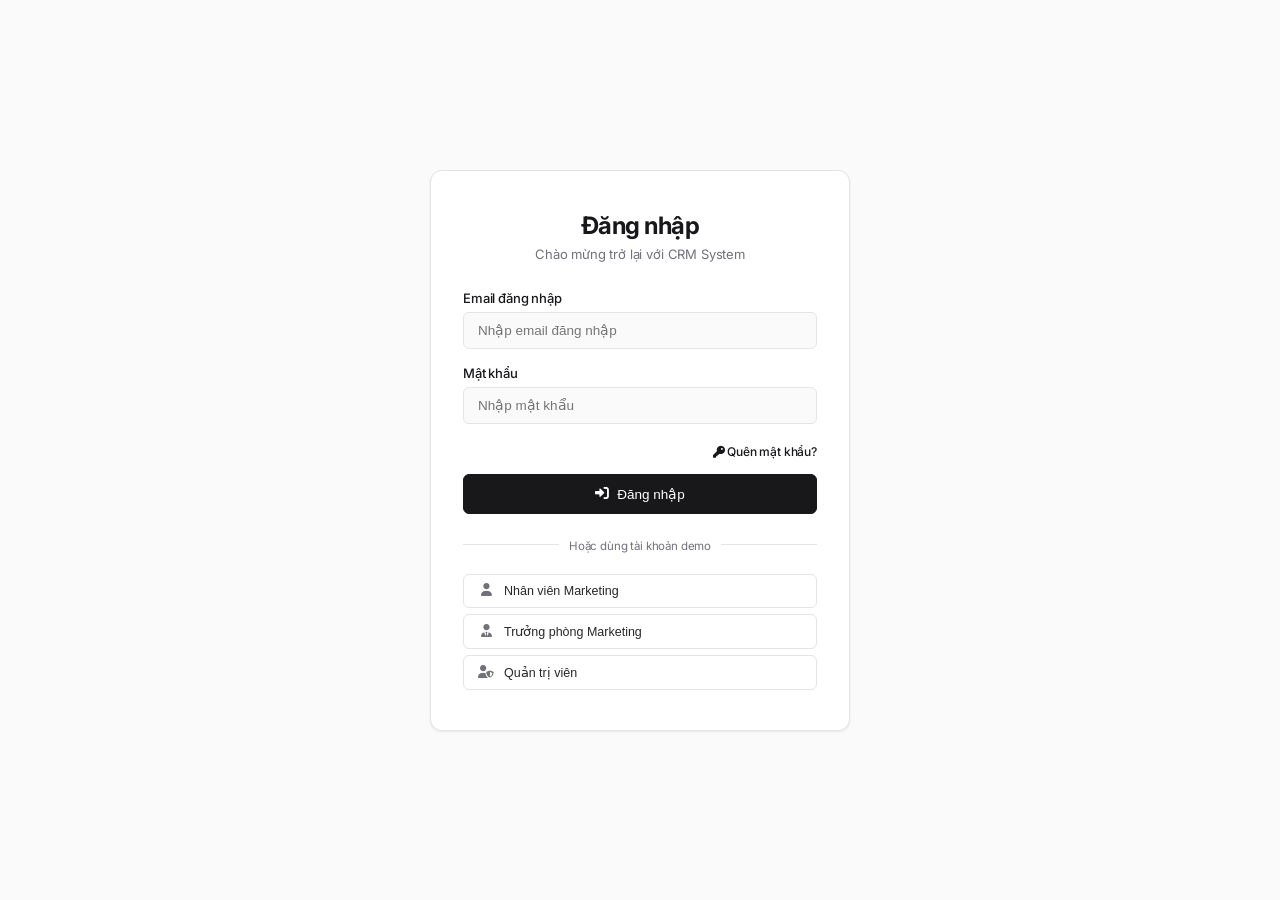
<file: FE/index.html>
<!DOCTYPE html>
<html lang="vi">
<head>
    <meta charset="UTF-8">
    <meta name="viewport" content="width=device-width, initial-scale=1.0">
    <title>Nhóm 8 CRM</title>
</head>
<body>
    <script>
        window.location.href = 'html/login.html';
    </script>
</body>
</html>
</file>
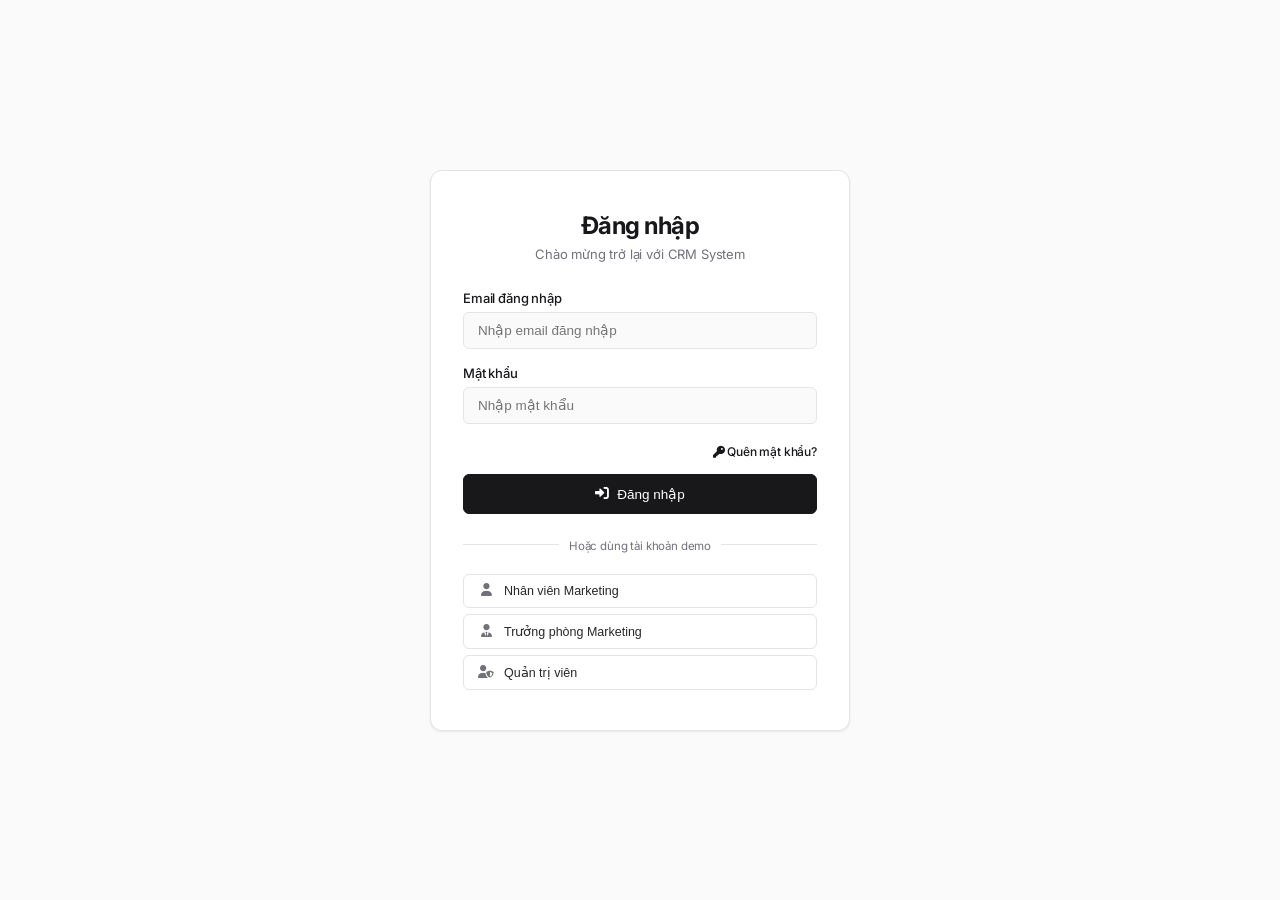
<file: FE/html/dashboard.html>
<!DOCTYPE html>
<html lang="vi">
<head>
    <meta charset="UTF-8">
    <meta name="viewport" content="width=device-width, initial-scale=1.0">
    <title>Dashboard - Nhóm 8 CRM</title>
    <link href="https://cdnjs.cloudflare.com/ajax/libs/font-awesome/6.0.0/css/all.min.css" rel="stylesheet">
    <link rel="stylesheet" href="../css/styles.css">
    <link rel="stylesheet" href="../css/dashboard.css">
    <link rel="stylesheet" href="../css/modals.css">
</head>
<body>
    <!-- ===== SIDEBAR ===== -->
    <div class="sidebar">
        <div class="sidebar-header">
            <i class="fas fa-chart-network"></i> NHÓM 8 DAPM
        </div>
        <ul class="sidebar-menu">
            <li class="active" data-page="dashboard"><i class="fas fa-home"></i> Tổng quan</li>

            <div class="sidebar-divider"></div>

            <li data-page="customers"><i class="fas fa-users"></i> Khách hàng</li>
            <li data-page="campaigns"><i class="fas fa-bullhorn"></i> Chiến dịch</li>
            <li data-page="campaign-expenses"><i class="fas fa-money-bill-wave"></i> Chi phí chiến dịch</li>
            <li data-page="revenue-sync"><i class="fas fa-file-contract"></i> Hợp đồng & Giao dịch</li>

            <div class="sidebar-divider"></div>

            <li data-page="send-message"><i class="fas fa-envelope"></i> Thông điệp</li>
            <li data-page="smart-reminders"><i class="fas fa-bell"></i> Nhắc nhở</li>
            <li data-page="automation"><i class="fas fa-robot"></i> Tự động hóa</li>
            <li data-page="trial-management"><i class="fas fa-hourglass-start"></i> Dùng thử</li>

            <div class="sidebar-divider"></div>

            <li data-page="merge-duplicates"><i class="fas fa-code-branch"></i> Gộp dữ liệu</li>
            <li data-page="api-sync"><i class="fas fa-sync-alt"></i> Đồng bộ API</li>
            <li data-page="financial-sync"><i class="fas fa-dollar-sign"></i> Tích hợp tài chính</li>
            <li data-page="advanced"><i class="fas fa-star"></i> Nâng cao</li>

            <div class="sidebar-divider"></div>

            <li data-page="manage-employees"><i class="fas fa-user-tie"></i> Nhân viên</li>
            <li data-page="reports"><i class="fas fa-chart-pie"></i> Báo cáo & Thống kê</li>
            <li data-page="user-management"><i class="fas fa-users-cog"></i> Người dùng</li>
            <li data-page="trash"><i class="fas fa-trash"></i> Thùng rác</li>

            <div class="sidebar-divider"></div>

            <li data-page="settings"><i class="fas fa-cog"></i> Cài đặt</li>
            <li data-page="profile"><i class="fas fa-user"></i> Hồ sơ cá nhân</li>
        </ul>
    </div>

    <!-- ===== MAIN CONTENT ===== -->
    <div class="main-content">
        <header>
            <div class="search-bar">
                <i class="fas fa-search"></i>
                <input type="text" id="searchInput" placeholder="Tìm kiếm khách hàng, SĐT...">
            </div>
            <div class="user-profile">
                <div class="notification" onclick="showNotifications()">
                    <i class="fas fa-bell"></i>
                    <span class="badge" id="notificationBadge">3</span>
                </div>
                <div class="avatar" id="userAvatar" onclick="openProfileModal()" style="cursor: pointer;" title="Xem thông tin cá nhân">NV</div>
                <div class="user-info">
                    <strong id="userName">Trần Minh Chiến</strong>
                    <small id="userRole">Nhân viên Marketing</small>
                </div>
                <button onclick="logout()" style="background: none; border: none; cursor: pointer; color: #94a3b8; font-size: 18px;" title="Đăng xuất">
                    <i class="fas fa-sign-out-alt"></i>
                </button>
            </div>
        </header>

        <main id="mainContent">
            <!-- Nội dung sẽ được load động bởi app router -->
        </main>
    </div>

    <!-- ===== MODALS CONTAINER (load từ file riêng) ===== -->
    <div id="modalsContainer"></div>

    <!-- ===== SCRIPTS ===== -->
    <!-- API Layer -->
    <script src="../js/api/api-config.js"></script>
    <script src="../js/api/api-endpoints.js"></script>
    <script src="../js/api/api-client.js"></script>
    <script src="../js/api/api-services.js"></script>

    <!-- Core -->
    <script src="../js/auth.js"></script>
    <script src="../js/data.js"></script>
    <script src="../js/modals.js"></script>

    <!-- Feature modules -->
    <script src="../js/campaign-metrics.js"></script>
    <script src="../js/financial-integration.js"></script>
    <script src="../js/reports-employees.js"></script>

    <!-- Utils -->
    <script src="../js/utils/formatters.js"></script>
    <script src="../js/utils/ui-helpers.js"></script>
    <script src="../js/utils/notifications.js"></script>

    <!-- Pages (override các hàm tương ứng trong legacy) -->
    <script src="../js/pages/dashboard.js"></script>
    <script src="../js/pages/customers.js"></script>
    <script src="../js/pages/campaigns.js"></script>
    <script src="../js/pages/messages.js"></script>
    <script src="../js/pages/trash.js"></script>
    <script src="../js/pages/users.js"></script>
    <script src="../js/pages/advanced.js"></script>
    <script src="../js/pages/interactions.js"></script>
    <script src="../js/pages/api-sync.js"></script>
    <script src="../js/pages/contracts.js"></script>
    <script src="../js/pages/revenue-sync.js"></script>
    <script src="../js/pages/campaign-expenses.js"></script>
    <script src="../js/pages/profile.js"></script>
    <script src="../js/pages/settings.js"></script>

    <!-- App entry point -->
    <script src="../js/app.js"></script>
    <script>
        /**
         * Load modals từ file components sau khi DOM ready.
         * Modals được load async - các form listener sẽ được re-attach.
         */
        document.addEventListener('DOMContentLoaded', async function() {
            const container = document.getElementById('modalsContainer');
            try {
                const [modalsRes, modalsDetailRes] = await Promise.all([
                    fetch('components/modals.html'),
                    fetch('components/modals-detail.html')
                ]);
                if (modalsRes.ok) container.innerHTML += await modalsRes.text();
                if (modalsDetailRes.ok) container.innerHTML += await modalsDetailRes.text();

                // Re-attach form listeners sau khi modals đã load
                if (typeof setupModalForms === 'function') setupModalForms();
            } catch (e) {
                console.warn('Modals load failed:', e);
            }
        });
    </script>
</body>
</html>
</file>
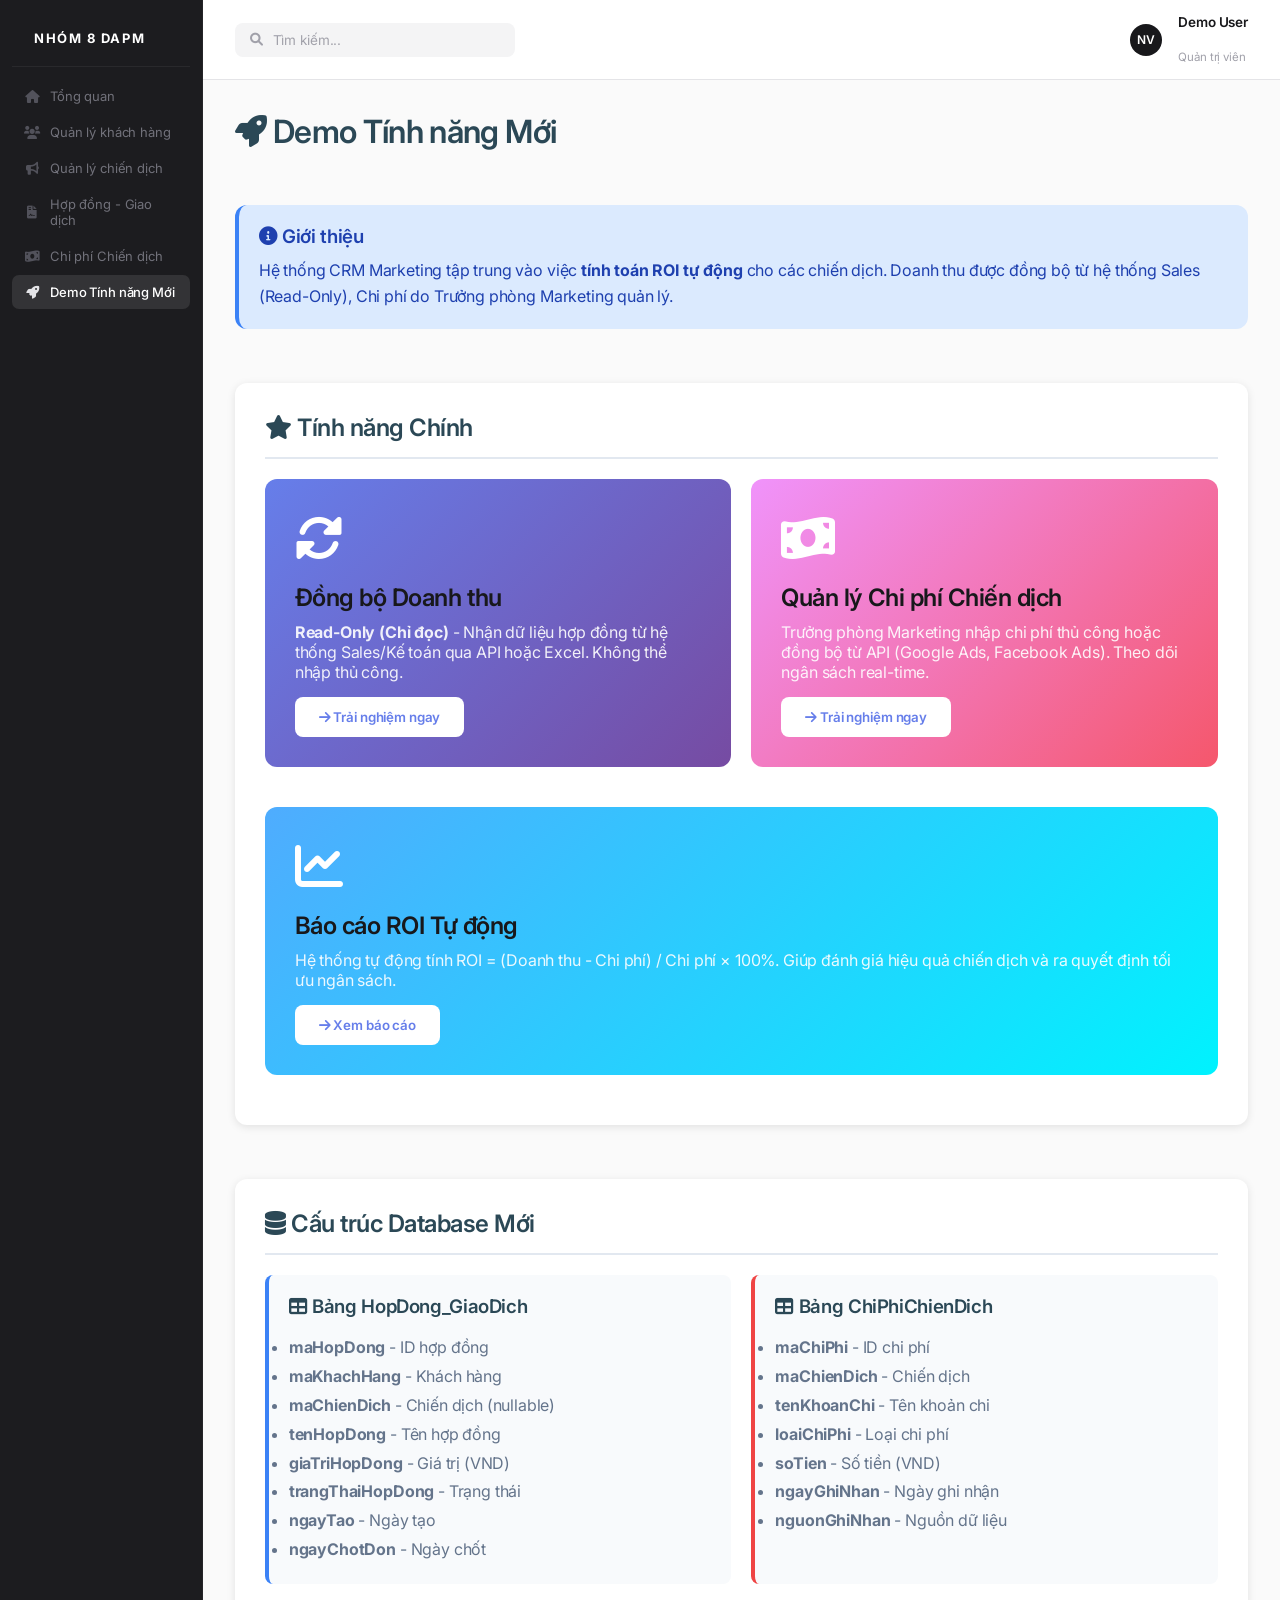
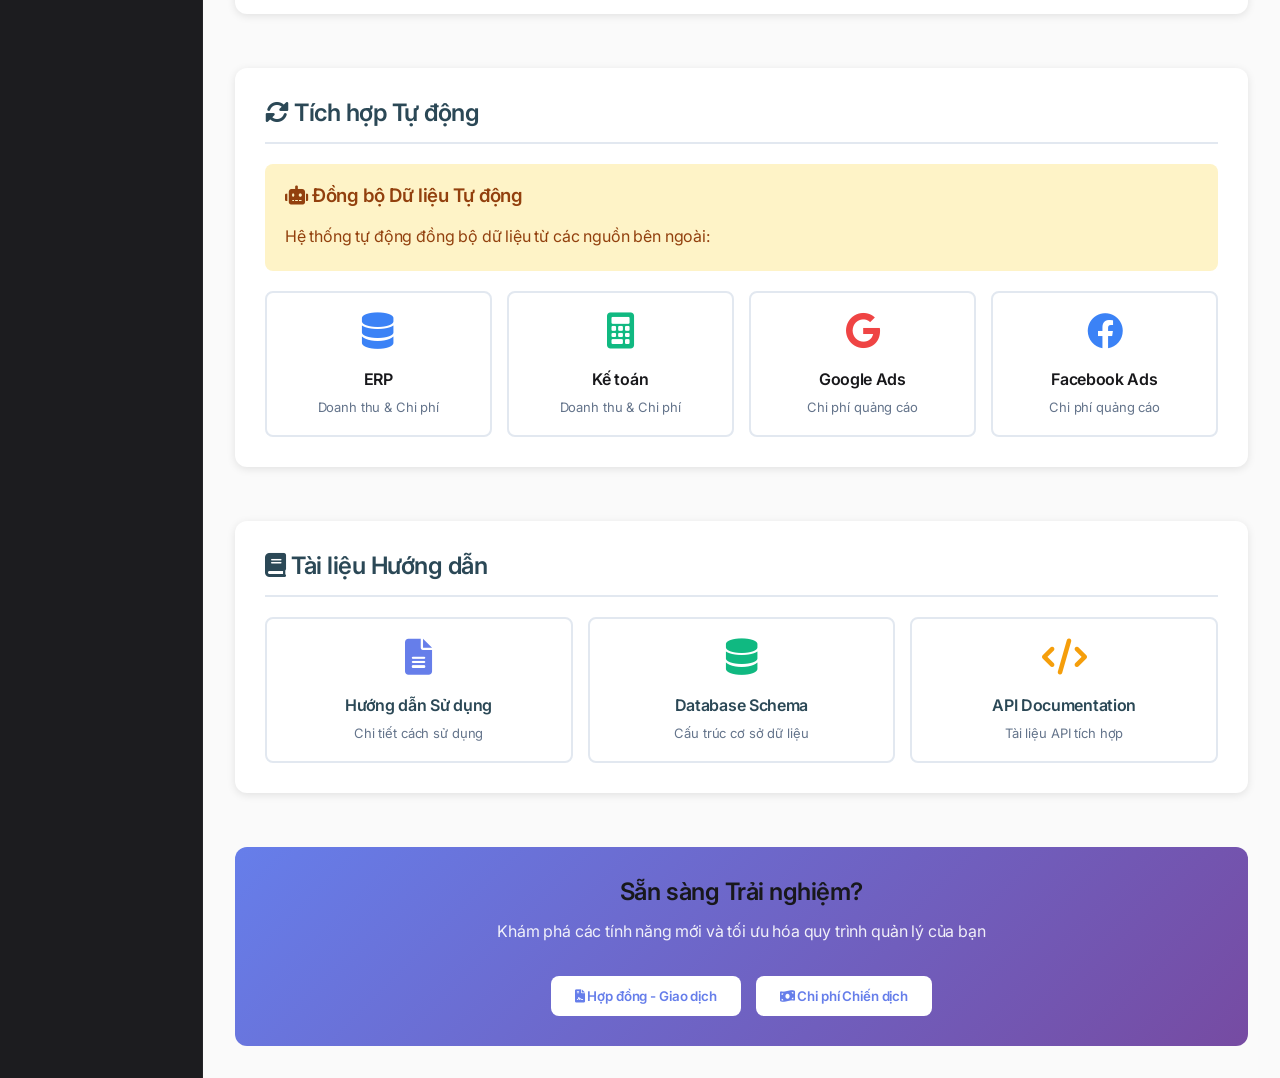
<file: FE/html/demo-new-features.html>
<!DOCTYPE html>
<html lang="vi">
<head>
    <meta charset="UTF-8">
    <meta name="viewport" content="width=device-width, initial-scale=1.0">
    <title>Demo Tính năng Mới - CRM Nhóm 8</title>
    <link href="https://cdnjs.cloudflare.com/ajax/libs/font-awesome/6.0.0/css/all.min.css" rel="stylesheet">
    <link rel="stylesheet" href="../css/styles.css">
    <link rel="stylesheet" href="../css/dashboard.css">
    <style>
        .demo-section {
            background: white;
            padding: 30px;
            border-radius: 12px;
            margin-bottom: 30px;
            box-shadow: 0 2px 8px rgba(0,0,0,0.1);
        }
        .demo-section h2 {
            color: #2B4856;
            margin-bottom: 20px;
            padding-bottom: 15px;
            border-bottom: 2px solid #e2e8f0;
        }
        .feature-card {
            background: linear-gradient(135deg, #667eea 0%, #764ba2 100%);
            color: white;
            padding: 30px;
            border-radius: 12px;
            margin-bottom: 20px;
            cursor: pointer;
            transition: transform 0.3s;
        }
        .feature-card:hover {
            transform: translateY(-5px);
        }
        .feature-card h3 {
            margin: 0 0 10px 0;
            font-size: 24px;
        }
        .feature-card p {
            margin: 0;
            opacity: 0.9;
        }
        .feature-card .icon {
            font-size: 48px;
            margin-bottom: 15px;
        }
        .btn-demo {
            background: white;
            color: #667eea;
            padding: 12px 24px;
            border: none;
            border-radius: 8px;
            font-weight: 600;
            cursor: pointer;
            margin-top: 15px;
            transition: all 0.3s;
        }
        .btn-demo:hover {
            transform: scale(1.05);
            box-shadow: 0 4px 12px rgba(0,0,0,0.2);
        }
    </style>
</head>
<body>
    <div class="sidebar">
        <div class="sidebar-header">
            <i class="fas fa-chart-network"></i> NHÓM 8 DAPM
        </div>
        <ul class="sidebar-menu">
            <li data-page="dashboard"><i class="fas fa-home"></i> Tổng quan</li>
            <li data-page="customers"><i class="fas fa-users"></i> Quản lý khách hàng</li>
            <li data-page="campaigns"><i class="fas fa-bullhorn"></i> Quản lý chiến dịch</li>
            <li data-page="contracts"><i class="fas fa-file-contract"></i> Hợp đồng - Giao dịch</li>
            <li data-page="campaign-expenses"><i class="fas fa-money-bill-wave"></i> Chi phí Chiến dịch</li>
            <li class="active" data-page="demo"><i class="fas fa-rocket"></i> Demo Tính năng Mới</li>
        </ul>
    </div>

    <div class="main-content">
        <header>
            <div class="search-bar">
                <i class="fas fa-search"></i>
                <input type="text" placeholder="Tìm kiếm...">
            </div>
            <div class="user-profile">
                <div class="avatar">NV</div>
                <div class="user-info">
                    <strong>Demo User</strong><br>
                    <small>Quản trị viên</small>
                </div>
            </div>
        </header>

        <main id="mainContent">
            <h1 style="color: #2B4856; margin-bottom: 30px;">
                <i class="fas fa-rocket"></i> Demo Tính năng Mới
            </h1>

            <div style="background: #dbeafe; padding: 20px; border-radius: 12px; margin-bottom: 30px; border-left: 4px solid #3b82f6;">
                <h3 style="color: #1e40af; margin-bottom: 10px;">
                    <i class="fas fa-info-circle"></i> Giới thiệu
                </h3>
                <p style="color: #1e40af; margin: 0; line-height: 1.6;">
                    Hệ thống CRM Marketing tập trung vào việc <strong>tính toán ROI tự động</strong> cho các chiến dịch.
                    Doanh thu được đồng bộ từ hệ thống Sales (Read-Only), Chi phí do Trưởng phòng Marketing quản lý.
                </p>
            </div>

            <div class="demo-section">
                <h2><i class="fas fa-star"></i> Tính năng Chính</h2>
                
                <div style="display: grid; grid-template-columns: 1fr 1fr; gap: 20px;">
                    <!-- Feature 1 -->
                    <div class="feature-card" onclick="window.location.href='revenue-sync.html'">
                        <div class="icon"><i class="fas fa-sync-alt"></i></div>
                        <h3>Đồng bộ Doanh thu</h3>
                        <p><strong>Read-Only (Chỉ đọc)</strong> - Nhận dữ liệu hợp đồng từ hệ thống Sales/Kế toán qua API hoặc Excel. Không thể nhập thủ công.</p>
                        <button class="btn-demo">
                            <i class="fas fa-arrow-right"></i> Trải nghiệm ngay
                        </button>
                    </div>

                    <!-- Feature 2 -->
                    <div class="feature-card" style="background: linear-gradient(135deg, #f093fb 0%, #f5576c 100%);" onclick="window.location.href='campaign-expenses.html'">
                        <div class="icon"><i class="fas fa-money-bill-wave"></i></div>
                        <h3>Quản lý Chi phí Chiến dịch</h3>
                        <p>Trưởng phòng Marketing nhập chi phí thủ công hoặc đồng bộ từ API (Google Ads, Facebook Ads). Theo dõi ngân sách real-time.</p>
                        <button class="btn-demo">
                            <i class="fas fa-arrow-right"></i> Trải nghiệm ngay
                        </button>
                    </div>
                </div>
                
                <div style="margin-top: 20px;">
                    <div class="feature-card" style="background: linear-gradient(135deg, #4facfe 0%, #00f2fe 100%);" onclick="window.location.href='financial-report.html'">
                        <div class="icon"><i class="fas fa-chart-line"></i></div>
                        <h3>Báo cáo ROI Tự động</h3>
                        <p>Hệ thống tự động tính ROI = (Doanh thu - Chi phí) / Chi phí × 100%. Giúp đánh giá hiệu quả chiến dịch và ra quyết định tối ưu ngân sách.</p>
                        <button class="btn-demo">
                            <i class="fas fa-arrow-right"></i> Xem báo cáo
                        </button>
                    </div>
                </div>
            </div>

            <div class="demo-section">
                <h2><i class="fas fa-database"></i> Cấu trúc Database Mới</h2>
                
                <div style="display: grid; grid-template-columns: 1fr 1fr; gap: 20px;">
                    <div style="background: #f8fafc; padding: 20px; border-radius: 8px; border-left: 4px solid #3b82f6;">
                        <h3 style="color: #2B4856; margin-bottom: 15px;">
                            <i class="fas fa-table"></i> Bảng HopDong_GiaoDich
                        </h3>
                        <ul style="line-height: 1.8; color: #64748b;">
                            <li><strong>maHopDong</strong> - ID hợp đồng</li>
                            <li><strong>maKhachHang</strong> - Khách hàng</li>
                            <li><strong>maChienDich</strong> - Chiến dịch (nullable)</li>
                            <li><strong>tenHopDong</strong> - Tên hợp đồng</li>
                            <li><strong>giaTriHopDong</strong> - Giá trị (VND)</li>
                            <li><strong>trangThaiHopDong</strong> - Trạng thái</li>
                            <li><strong>ngayTao</strong> - Ngày tạo</li>
                            <li><strong>ngayChotDon</strong> - Ngày chốt</li>
                        </ul>
                    </div>

                    <div style="background: #f8fafc; padding: 20px; border-radius: 8px; border-left: 4px solid #ef4444;">
                        <h3 style="color: #2B4856; margin-bottom: 15px;">
                            <i class="fas fa-table"></i> Bảng ChiPhiChienDich
                        </h3>
                        <ul style="line-height: 1.8; color: #64748b;">
                            <li><strong>maChiPhi</strong> - ID chi phí</li>
                            <li><strong>maChienDich</strong> - Chiến dịch</li>
                            <li><strong>tenKhoanChi</strong> - Tên khoản chi</li>
                            <li><strong>loaiChiPhi</strong> - Loại chi phí</li>
                            <li><strong>soTien</strong> - Số tiền (VND)</li>
                            <li><strong>ngayGhiNhan</strong> - Ngày ghi nhận</li>
                            <li><strong>nguonGhiNhan</strong> - Nguồn dữ liệu</li>
                        </ul>
                    </div>
                </div>
            </div>

            <div class="demo-section">
                <h2><i class="fas fa-sync-alt"></i> Tích hợp Tự động</h2>
                
                <div style="background: #fef3c7; padding: 20px; border-radius: 8px; margin-bottom: 20px;">
                    <h3 style="color: #92400e; margin-bottom: 15px;">
                        <i class="fas fa-robot"></i> Đồng bộ Dữ liệu Tự động
                    </h3>
                    <p style="color: #92400e; line-height: 1.8;">
                        Hệ thống tự động đồng bộ dữ liệu từ các nguồn bên ngoài:
                    </p>
                </div>

                <div style="display: grid; grid-template-columns: repeat(4, 1fr); gap: 15px;">
                    <div style="background: white; padding: 20px; border-radius: 8px; text-align: center; border: 2px solid #e2e8f0;">
                        <i class="fas fa-database" style="font-size: 36px; color: #3b82f6; margin-bottom: 10px;"></i>
                        <h4 style="margin: 10px 0;">ERP</h4>
                        <p style="color: #64748b; font-size: 13px;">Doanh thu & Chi phí</p>
                    </div>
                    <div style="background: white; padding: 20px; border-radius: 8px; text-align: center; border: 2px solid #e2e8f0;">
                        <i class="fas fa-calculator" style="font-size: 36px; color: #10b981; margin-bottom: 10px;"></i>
                        <h4 style="margin: 10px 0;">Kế toán</h4>
                        <p style="color: #64748b; font-size: 13px;">Doanh thu & Chi phí</p>
                    </div>
                    <div style="background: white; padding: 20px; border-radius: 8px; text-align: center; border: 2px solid #e2e8f0;">
                        <i class="fab fa-google" style="font-size: 36px; color: #ef4444; margin-bottom: 10px;"></i>
                        <h4 style="margin: 10px 0;">Google Ads</h4>
                        <p style="color: #64748b; font-size: 13px;">Chi phí quảng cáo</p>
                    </div>
                    <div style="background: white; padding: 20px; border-radius: 8px; text-align: center; border: 2px solid #e2e8f0;">
                        <i class="fab fa-facebook" style="font-size: 36px; color: #3b82f6; margin-bottom: 10px;"></i>
                        <h4 style="margin: 10px 0;">Facebook Ads</h4>
                        <p style="color: #64748b; font-size: 13px;">Chi phí quảng cáo</p>
                    </div>
                </div>
            </div>

            <div class="demo-section">
                <h2><i class="fas fa-book"></i> Tài liệu Hướng dẫn</h2>
                
                <div style="display: grid; grid-template-columns: repeat(3, 1fr); gap: 15px;">
                    <a href="../HUONG_DAN_SU_DUNG.md" target="_blank" style="text-decoration: none;">
                        <div style="background: white; padding: 20px; border-radius: 8px; text-align: center; border: 2px solid #e2e8f0; cursor: pointer; transition: all 0.3s;">
                            <i class="fas fa-file-alt" style="font-size: 36px; color: #667eea; margin-bottom: 10px;"></i>
                            <h4 style="margin: 10px 0; color: #2B4856;">Hướng dẫn Sử dụng</h4>
                            <p style="color: #64748b; font-size: 13px;">Chi tiết cách sử dụng</p>
                        </div>
                    </a>
                    <a href="../Nhom8_DoAnPhanMem.sql" target="_blank" style="text-decoration: none;">
                        <div style="background: white; padding: 20px; border-radius: 8px; text-align: center; border: 2px solid #e2e8f0; cursor: pointer; transition: all 0.3s;">
                            <i class="fas fa-database" style="font-size: 36px; color: #10b981; margin-bottom: 10px;"></i>
                            <h4 style="margin: 10px 0; color: #2B4856;">Database Schema</h4>
                            <p style="color: #64748b; font-size: 13px;">Cấu trúc cơ sở dữ liệu</p>
                        </div>
                    </a>
                    <div style="background: white; padding: 20px; border-radius: 8px; text-align: center; border: 2px solid #e2e8f0; cursor: pointer; transition: all 0.3s;" onclick="alert('API Documentation sẽ được cập nhật sau!')">
                        <i class="fas fa-code" style="font-size: 36px; color: #f59e0b; margin-bottom: 10px;"></i>
                        <h4 style="margin: 10px 0; color: #2B4856;">API Documentation</h4>
                        <p style="color: #64748b; font-size: 13px;">Tài liệu API tích hợp</p>
                    </div>
                </div>
            </div>

            <div style="background: linear-gradient(135deg, #667eea 0%, #764ba2 100%); padding: 30px; border-radius: 12px; color: white; text-align: center;">
                <h2 style="margin: 0 0 15px 0;">Sẵn sàng Trải nghiệm?</h2>
                <p style="margin: 0 0 20px 0; opacity: 0.9;">Khám phá các tính năng mới và tối ưu hóa quy trình quản lý của bạn</p>
                <div style="display: flex; gap: 15px; justify-content: center;">
                    <button class="btn-demo" onclick="window.location.href='contract-management.html'">
                        <i class="fas fa-file-contract"></i> Hợp đồng - Giao dịch
                    </button>
                    <button class="btn-demo" onclick="window.location.href='campaign-expenses.html'">
                        <i class="fas fa-money-bill-wave"></i> Chi phí Chiến dịch
                    </button>
                </div>
            </div>
        </main>
    </div>

    <script src="../js/data.js"></script>
</body>
</html>
</file>
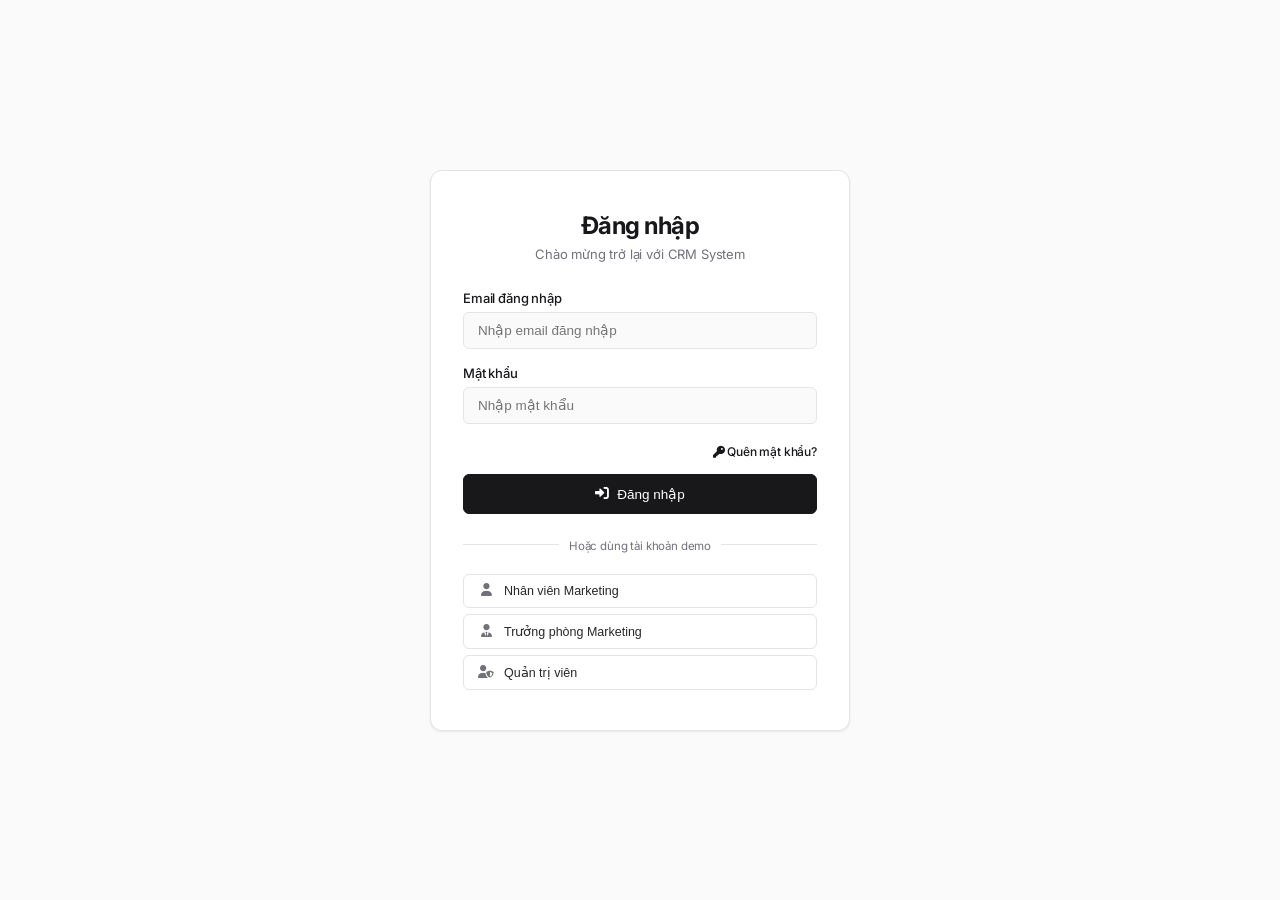
<file: FE/html/login.html>
<!DOCTYPE html>
<html lang="vi">
<head>
    <meta charset="UTF-8">
    <meta name="viewport" content="width=device-width, initial-scale=1.0">
    <title>Đăng nhập - Nhóm 8 CRM</title>
    <link href="https://cdnjs.cloudflare.com/ajax/libs/font-awesome/6.0.0/css/all.min.css" rel="stylesheet">
    <style>
        @import url('https://fonts.googleapis.com/css2?family=Inter:wght@300;400;500;600;700&display=swap');
        
        * {
            margin: 0;
            padding: 0;
            box-sizing: border-box;
        }
        
        body {
            font-family: 'Inter', -apple-system, sans-serif;
            height: 100vh;
            display: flex;
            justify-content: center;
            align-items: center;
            background-color: #fafafa; /* Off-white background */
            position: relative;
            overflow: hidden;
            -webkit-font-smoothing: antialiased;
            letter-spacing: -0.01em;
        }
        
        .login-container {
            width: 100%;
            max-width: 420px;
            background: #ffffff;
            border-radius: 12px;
            border: 1px solid #e4e4e7; /* Zinc 200 */
            box-shadow: 0 1px 3px 0 rgba(0, 0, 0, 0.05), 0 1px 2px 0 rgba(0, 0, 0, 0.03);
            padding: 40px 32px;
            position: relative;
            z-index: 1;
        }
        
        /* Hide the colorful left column for absolute minimalism */
        .login-left {
            display: none !important;
        }
        
        .login-right {
            width: 100%;
        }
        
        .login-header {
            text-align: center;
            margin-bottom: 28px;
        }
        
        .login-header h1 {
            color: #18181b; /* Zinc 900 */
            margin-bottom: 6px;
            font-size: 24px;
            font-weight: 700;
            letter-spacing: -0.02em;
        }
        
        .login-header p {
            color: #71717a; /* Zinc 500 */
            font-size: 13px;
        }
        
        .error-message {
            color: #991b1b; /* Zinc/Red custom danger text */
            font-size: 12.5px;
            margin-bottom: 16px;
            padding: 10px 14px;
            background: #fef2f2;
            border-radius: 6px;
            display: none;
            border: 1px solid #fecaca;
        }
        
        .form-group {
            margin-bottom: 16px;
            display: flex;
            flex-direction: column;
            gap: 6px;
        }
        
        .form-group label {
            display: block;
            color: #18181b;
            font-weight: 500;
            font-size: 13px;
        }
        
        .form-group input {
            width: 100%;
            padding: 10px 14px;
            border: 1px solid #e4e4e7;
            border-radius: 6px;
            font-size: 13.5px;
            transition: all 0.15s ease-out;
            background: #fafafa;
            color: #18181b;
        }
        
        .form-group input:focus {
            outline: none;
            border-color: #18181b;
            background: #ffffff;
        }
        
        .login-btn {
            width: 100%;
            padding: 11px;
            background: #18181b; /* Zinc 900 */
            color: white;
            border: 1px solid #18181b;
            border-radius: 6px;
            font-weight: 500;
            cursor: pointer;
            transition: all 0.15s ease-out;
            font-size: 13.5px;
            margin-top: 8px;
            display: flex;
            align-items: center;
            justify-content: center;
            gap: 8px;
        }
        
        .login-btn:hover {
            background: #27272a; /* Zinc 800 */
            border-color: #27272a;
        }
        
        .divider {
            text-align: center;
            margin: 20px 0;
            position: relative;
        }
        
        .divider::before {
            content: '';
            position: absolute;
            left: 0;
            top: 50%;
            width: 100%;
            height: 1px;
            background: #e4e4e7;
        }
        
        .divider span {
            background: white;
            padding: 0 10px;
            color: #71717a;
            font-size: 11.5px;
            position: relative;
            z-index: 1;
        }
        
        .demo-users {
            margin-top: 14px;
            display: flex;
            flex-direction: column;
            gap: 6px;
        }
        
        .demo-btn {
            display: flex;
            align-items: center;
            width: 100%;
            padding: 9px 14px;
            background: #ffffff;
            border: 1px solid #e4e4e7;
            border-radius: 6px;
            cursor: pointer;
            font-size: 12.5px;
            transition: all 0.15s ease-out;
            color: #27272a;
            font-weight: 500;
            text-align: left;
        }
        
        .demo-btn:hover {
            background: #f4f4f5;
            border-color: #d4d4d8;
            color: #18181b;
        }
        
        .demo-btn i {
            margin-right: 10px;
            width: 16px;
            text-align: center;
            color: #71717a;
        }
        
        @media (max-width: 480px) {
            .login-container {
                border-radius: 0;
                border: none;
                box-shadow: none;
                padding: 24px 16px;
                height: 100vh;
                display: flex;
                flex-direction: column;
                justify-content: center;
            }
        }
    </style>
</head>
<body>
    <div class="login-container">
        <div class="login-left">
            <h2>Quản lý Khách hàng Hiệu quả & Chuyên nghiệp</h2>
            <p>Hệ thống CRM toàn diện giúp doanh nghiệp quản lý khách hàng, chiến dịch marketing và tối ưu hiệu suất kinh doanh.</p>
            
            <div class="features">
                <div class="feature-item">
                    <i class="fas fa-users"></i>
                    <span>Quản lý khách hàng tập trung</span>
                </div>
                <div class="feature-item">
                    <i class="fas fa-chart-line"></i>
                    <span>Phân tích & Báo cáo chi tiết</span>
                </div>
                <div class="feature-item">
                    <i class="fas fa-bullhorn"></i>
                    <span>Chiến dịch Marketing thông minh</span>
                </div>
            </div>
        </div>
        
        <div class="login-right">
            <div class="login-header">
                <h1>Đăng nhập</h1>
                <p>Chào mừng trở lại với CRM System</p>
            </div>
            
            <div class="error-message" id="errorMsg"></div>
            
            <form id="loginForm">
                <div class="form-group">
                    <label for="username">Email đăng nhập</label>
                    <input type="text" id="username" name="username" placeholder="Nhập email đăng nhập" required>
                </div>
                
                <div class="form-group">
                    <label for="password">Mật khẩu</label>
                    <input type="password" id="password" name="password" placeholder="Nhập mật khẩu" required>
                </div>
                
                <div style="text-align: right; margin-bottom: 14px;">
                    <a href="#" onclick="openForgotPasswordModal(); return false;" style="color: #18181b; font-size: 12px; text-decoration: none; font-weight: 500;">
                        <i class="fas fa-key"></i> Quên mật khẩu?
                    </a>
                </div>
                
                <button type="submit" class="login-btn">
                    <i class="fas fa-sign-in-alt"></i> Đăng nhập
                </button>
            </form>
            
            <div class="divider">
                <span>Hoặc dùng tài khoản demo</span>
            </div>
            
            <div class="demo-users">
                <button type="button" class="demo-btn" onclick="demoLogin('nv01@crm.vn', 'nv01123')">
                    <i class="fas fa-user"></i> Nhân viên Marketing
                </button>
                <button type="button" class="demo-btn" onclick="demoLogin('anhthu@gmail.com', 'tp123')">
                    <i class="fas fa-user-tie"></i> Trưởng phòng Marketing
                </button>
                <button type="button" class="demo-btn" onclick="demoLogin('admin@gmail.com', 'admin123')">
                    <i class="fas fa-user-shield"></i> Quản trị viên
                </button>
            </div>
        </div>
    </div>

    <!-- Modal Quên mật khẩu -->
    <div id="forgotPasswordModal" style="display: none; position: fixed; z-index: 1000; left: 0; top: 0; width: 100%; height: 100%; background-color: rgba(0,0,0,0.4); backdrop-filter: blur(4px); overflow: auto;">
        <div style="background-color: #ffffff; margin: 8% auto; padding: 0; border-radius: 12px; width: 90%; max-width: 500px; border: 1px solid #e4e4e7; box-shadow: 0 4px 6px -1px rgba(0, 0, 0, 0.05), 0 2px 4px -1px rgba(0, 0, 0, 0.05);">
            <div style="background: #ffffff; color: #18181b; padding: 20px; border-bottom: 1px solid #e4e4e7; border-radius: 12px 12px 0 0; display: flex; justify-content: space-between; align-items: center;">
                <h2 style="margin: 0; font-size: 18px; font-weight: 600; letter-spacing: -0.02em;">
                    <i class="fas fa-key" style="color: #71717a;"></i> Quên mật khẩu
                </h2>
                <button onclick="closeForgotPasswordModal()" style="background: none; border: none; color: #71717a; font-size: 20px; cursor: pointer; padding: 0; width: 30px; height: 30px; display: flex; align-items: center; justify-content: center; border-radius: 50%; transition: background 0.15s;">
                    <i class="fas fa-times"></i>
                </button>
            </div>
            
            <!-- Progress Steps -->
            <div style="padding: 20px 25px 10px; background: #fafafa; border-bottom: 1px solid #e4e4e7;">
                <div style="display: flex; justify-content: space-between; align-items: center; position: relative;">
                    <div style="position: absolute; top: 15px; left: 0; right: 0; height: 2px; background: #e4e4e7; z-index: 0;"></div>
                    <div id="progressLine" style="position: absolute; top: 15px; left: 0; height: 2px; background: #18181b; z-index: 0; width: 0%; transition: width 0.3s;"></div>
                    
                    <div style="text-align: center; flex: 1; position: relative; z-index: 1;">
                        <div id="step1Circle" style="width: 32px; height: 32px; border-radius: 50%; background: #18181b; color: white; display: flex; align-items: center; justify-content: center; margin: 0 auto 8px; font-weight: 600; font-size: 14px; transition: all 0.3s;">1</div>
                        <div style="font-size: 11px; color: #18181b; font-weight: 600;">Nhập Email</div>
                    </div>
                    <div style="text-align: center; flex: 1; position: relative; z-index: 1;">
                        <div id="step2Circle" style="width: 32px; height: 32px; border-radius: 50%; background: #e4e4e7; color: #71717a; display: flex; align-items: center; justify-content: center; margin: 0 auto 8px; font-weight: 600; font-size: 14px; transition: all 0.3s;">2</div>
                        <div id="step2Text" style="font-size: 11px; color: #71717a; font-weight: 600;">Xác thực OTP</div>
                    </div>
                    <div style="text-align: center; flex: 1; position: relative; z-index: 1;">
                        <div id="step3Circle" style="width: 32px; height: 32px; border-radius: 50%; background: #e4e4e7; color: #71717a; display: flex; align-items: center; justify-content: center; margin: 0 auto 8px; font-weight: 600; font-size: 14px; transition: all 0.3s;">3</div>
                        <div id="step3Text" style="font-size: 11px; color: #71717a; font-weight: 600;">Mật khẩu mới</div>
                    </div>
                </div>
            </div>
            
            <div style="padding: 25px;">
                <!-- Bước 1: Nhập Email -->
                <form id="step1Form" style="display: block;">
                    <p style="color: #71717a; font-size: 13px; margin-bottom: 20px; line-height: 1.5;">
                        <i class="fas fa-info-circle" style="color: #71717a;"></i> Nhập email của bạn để nhận mã OTP xác thực.
                    </p>
                    <div class="form-group">
                        <label for="resetEmail" style="display: block; margin-bottom: 6px; color: #18181b; font-weight: 500; font-size: 13px;">Email *</label>
                        <input type="email" id="resetEmail" required style="width: 100%; padding: 10px 12px; border: 1px solid #e4e4e7; border-radius: 6px; font-size: 13.5px; background: #fafafa;">
                    </div>
                    <div style="display: flex; gap: 10px; margin-top: 20px;">
                        <button type="button" onclick="closeForgotPasswordModal()" style="flex: 1; padding: 10px; background: #f4f4f5; color: #27272a; border: 1px solid #e4e4e7; border-radius: 6px; font-weight: 500; cursor: pointer; font-size: 13px; transition: all 0.15s ease-out;">
                            Hủy
                        </button>
                        <button type="submit" style="flex: 1; padding: 10px; background: #18181b; color: white; border: 1px solid #18181b; border-radius: 6px; font-weight: 500; cursor: pointer; font-size: 13px; transition: all 0.15s ease-out;">
                            <i class="fas fa-paper-plane"></i> Gửi mã OTP
                        </button>
                    </div>
                </form>
                
                <!-- Bước 2: Nhập OTP -->
                <form id="step2Form" style="display: none;">
                    <p style="color: #71717a; font-size: 13px; margin-bottom: 20px; line-height: 1.5;">
                        <i class="fas fa-envelope" style="color: #18181b;"></i> Mã OTP đã được gửi đến email: <strong id="displayEmail" style="color: #18181b;"></strong>
                    </p>
                    <div class="form-group">
                        <label for="otpCode" style="display: block; margin-bottom: 6px; color: #18181b; font-weight: 500; font-size: 13px;">Mã OTP (6 số) *</label>
                        <input type="text" id="otpCode" required maxlength="6" pattern="[0-9]{6}" placeholder="Nhập 6 số" style="width: 100%; padding: 10px 12px; border: 1px solid #e4e4e7; border-radius: 6px; font-size: 18px; background: #fafafa; text-align: center; letter-spacing: 8px; font-weight: 600; color: #18181b;">
                        <small style="color: #71717a; font-size: 11px; display: block; margin-top: 8px;">
                            Mã OTP có hiệu lực trong 5 phút. 
                            <a href="#" onclick="resendOTP(); return false;" style="color: #18181b; font-weight: 600; text-decoration: underline;">Gửi lại mã</a>
                        </small>
                    </div>
                    <div style="display: flex; gap: 10px; margin-top: 20px;">
                        <button type="button" onclick="backToStep1()" style="flex: 1; padding: 10px; background: #f4f4f5; color: #27272a; border: 1px solid #e4e4e7; border-radius: 6px; font-weight: 500; cursor: pointer; font-size: 13px; transition: all 0.15s ease-out;">
                            <i class="fas fa-arrow-left"></i> Quay lại
                        </button>
                        <button type="submit" style="flex: 1; padding: 10px; background: #18181b; color: white; border: 1px solid #18181b; border-radius: 6px; font-weight: 500; cursor: pointer; font-size: 13px; transition: all 0.15s ease-out;">
                            <i class="fas fa-check"></i> Xác thực
                        </button>
                    </div>
                </form>
                
                <!-- Bước 3: Đặt mật khẩu mới -->
                <form id="step3Form" style="display: none;">
                    <p style="color: #166534; font-size: 13px; margin-bottom: 20px; line-height: 1.5; background: #f0fdf4; padding: 10px 14px; border-radius: 6px; border: 1px solid #bbf7d0;">
                        <i class="fas fa-check-circle"></i> Xác thực thành công! Vui lòng đặt mật khẩu mới.
                    </p>
                    <div class="form-group">
                        <label for="newPassword" style="display: block; margin-bottom: 6px; color: #18181b; font-weight: 500; font-size: 13px;">Mật khẩu mới *</label>
                        <input type="password" id="newPassword" required minlength="6" placeholder="Tối thiểu 6 ký tự" style="width: 100%; padding: 10px 12px; border: 1px solid #e4e4e7; border-radius: 6px; font-size: 13.5px; background: #fafafa;">
                    </div>
                    <div class="form-group" style="margin-top: 14px;">
                        <label for="confirmNewPassword" style="display: block; margin-bottom: 6px; color: #18181b; font-weight: 500; font-size: 13px;">Xác nhận mật khẩu *</label>
                        <input type="password" id="confirmNewPassword" required minlength="6" placeholder="Nhập lại mật khẩu" style="width: 100%; padding: 10px 12px; border: 1px solid #e4e4e7; border-radius: 6px; font-size: 13.5px; background: #fafafa;">
                    </div>
                    <div style="background: #f4f4f5; padding: 12px; border-radius: 6px; margin-top: 14px; border: 1px solid #e4e4e7;">
                        <div style="font-size: 12px; color: #27272a; font-weight: 600; margin-bottom: 6px;">Yêu cầu mật khẩu:</div>
                        <ul style="margin: 0; padding-left: 20px; font-size: 11.5px; color: #71717a;">
                            <li>Tối thiểu 6 ký tự</li>
                            <li>Nên có chữ hoa, chữ thường và số</li>
                            <li>Không sử dụng mật khẩu dễ đoán</li>
                        </ul>
                    </div>
                    <div style="display: flex; gap: 10px; margin-top: 20px;">
                        <button type="button" onclick="closeForgotPasswordModal()" style="flex: 1; padding: 10px; background: #f4f4f5; color: #27272a; border: 1px solid #e4e4e7; border-radius: 6px; font-weight: 500; cursor: pointer; font-size: 13px; transition: all 0.15s ease-out;">
                            Hủy
                        </button>
                        <button type="submit" style="flex: 1; padding: 10px; background: #18181b; color: white; border: 1px solid #18181b; border-radius: 6px; font-weight: 500; cursor: pointer; font-size: 13px; transition: all 0.15s ease-out;">
                            <i class="fas fa-save"></i> Đặt mật khẩu
                        </button>
                    </div>
                </form>
            </div>
        </div>
    </div>

    <script src="../js/api/api-config.js"></script>
    <script src="../js/api/api-endpoints.js"></script>
    <script src="../js/api/api-client.js"></script>
    <script src="../js/api/api-services.js"></script>
    <script src="../js/auth.js"></script>
    <script>
        document.getElementById('loginForm').addEventListener('submit', function(e) {
            e.preventDefault();
            const username = document.getElementById('username').value;
            const password = document.getElementById('password').value;
            performLogin(username, password);
        });
        
        function demoLogin(username, password) {
            document.getElementById('username').value = username;
            document.getElementById('password').value = password;
            performLogin(username, password);
        }
        
        async function performLogin(username, password) {
            const loginBtn = document.querySelector('.login-btn');
            const errorMsg = document.getElementById('errorMsg');

            loginBtn.disabled = true;
            loginBtn.innerHTML = '<i class="fas fa-spinner fa-spin"></i> Đang đăng nhập...';
            errorMsg.style.display = 'none';

            let result = await AUTH.loginApi(username, password);

            // Fallback cho tài khoản demo mock cũ nếu BE chưa có user tương ứng.
            if (!result.success) {
                result = AUTH.login(username, password);
            }

            if (result.success) {
                window.location.href = 'dashboard.html';
            } else {
                errorMsg.textContent = result.message;
                errorMsg.style.display = 'block';
                loginBtn.disabled = false;
                loginBtn.innerHTML = '<i class="fas fa-sign-in-alt"></i> Đăng nhập';
            }
        }
        
        function openForgotPasswordModal() {
            document.getElementById('forgotPasswordModal').style.display = 'block';
            resetForgotPasswordFlow();
        }
        
        function closeForgotPasswordModal() {
            document.getElementById('forgotPasswordModal').style.display = 'none';
            resetForgotPasswordFlow();
        }
        
        function resetForgotPasswordFlow() {
            // Reset về bước 1
            document.getElementById('step1Form').style.display = 'block';
            document.getElementById('step2Form').style.display = 'none';
            document.getElementById('step3Form').style.display = 'none';
            
            // Reset progress
            updateProgress(1);
            
            // Clear inputs
            document.getElementById('resetEmail').value = '';
            document.getElementById('otpCode').value = '';
            document.getElementById('newPassword').value = '';
            document.getElementById('confirmNewPassword').value = '';
        }
        
        function updateProgress(step) {
            // Update progress line
            const progressLine = document.getElementById('progressLine');
            if (step === 1) {
                progressLine.style.width = '0%';
            } else if (step === 2) {
                progressLine.style.width = '50%';
            } else if (step === 3) {
                progressLine.style.width = '100%';
            }
            
            // Update step 1
            const step1Circle = document.getElementById('step1Circle');
            if (step >= 1) {
                step1Circle.style.background = '#18181b';
                step1Circle.style.color = 'white';
            }
            
            // Update step 2
            const step2Circle = document.getElementById('step2Circle');
            const step2Text = document.getElementById('step2Text');
            if (step >= 2) {
                step2Circle.style.background = '#18181b';
                step2Circle.style.color = 'white';
                step2Text.style.color = '#18181b';
            } else {
                step2Circle.style.background = '#e4e4e7';
                step2Circle.style.color = '#71717a';
                step2Text.style.color = '#71717a';
            }
            
            // Update step 3
            const step3Circle = document.getElementById('step3Circle');
            const step3Text = document.getElementById('step3Text');
            if (step >= 3) {
                step3Circle.style.background = '#18181b';
                step3Circle.style.color = 'white';
                step3Text.style.color = '#18181b';
            } else {
                step3Circle.style.background = '#e4e4e7';
                step3Circle.style.color = '#71717a';
                step3Text.style.color = '#71717a';
            }
        }
        
        // Bước 1: Gửi email (Mock OTP hiển thị trực tiếp cho user)
        document.getElementById('step1Form').addEventListener('submit', function(e) {
            e.preventDefault();
            const email = document.getElementById('resetEmail').value.trim();
            
            // Giả lập gửi OTP 6 số
            const otpCode = Math.floor(100000 + Math.random() * 900000);
            sessionStorage.setItem('resetOTP', otpCode);
            sessionStorage.setItem('resetEmail', email);
            
            document.getElementById('step1Form').style.display = 'none';
            document.getElementById('step2Form').style.display = 'block';
            document.getElementById('displayEmail').textContent = email;
            updateProgress(2);
            
            alert('✓ Yêu cầu cấp mã OTP thành công!\n\n(Demo: Mã OTP gửi đến email ' + email + ' là: ' + otpCode + ')');
        });
        
        // Bước 2: Xác thực OTP (Mock đối chiếu tại client)
        document.getElementById('step2Form').addEventListener('submit', function(e) {
            e.preventDefault();
            const enteredOTP = document.getElementById('otpCode').value.trim();
            const correctOTP = sessionStorage.getItem('resetOTP');
            
            if (enteredOTP === correctOTP) {
                document.getElementById('step2Form').style.display = 'none';
                document.getElementById('step3Form').style.display = 'block';
                updateProgress(3);
            } else {
                alert('❌ Mã OTP không chính xác. Vui lòng thử lại.');
            }
        });
        
        // Bước 3: Đặt mật khẩu mới (Gọi API lưu mật khẩu mới)
        document.getElementById('step3Form').addEventListener('submit', async function(e) {
            e.preventDefault();
            const newPassword = document.getElementById('newPassword').value;
            const confirmPassword = document.getElementById('confirmNewPassword').value;
            
            if (newPassword.length < 6) {
                alert('❌ Mật khẩu phải có tối thiểu 6 ký tự.');
                return;
            }
            
            if (newPassword !== confirmPassword) {
                alert('❌ Mật khẩu xác nhận không khớp. Vui lòng thử lại.');
                return;
            }
            
            const email = sessionStorage.getItem('resetEmail');
            const btn = e.target.querySelector('button[type="submit"]');
            const origText = btn.innerHTML;
            
            btn.disabled = true;
            btn.innerHTML = '<i class="fas fa-spinner fa-spin"></i> Đang lưu mật khẩu...';
            
            try {
                // Gọi API reset trực tiếp để cập nhật mật khẩu mới vào cơ sở dữ liệu
                await API_SERVICES.auth.resetPasswordDirect(email, newPassword);
                alert('✓ Đặt mật khẩu mới thành công!\nBạn có thể đăng nhập bằng mật khẩu mới này.');
                
                sessionStorage.removeItem('resetOTP');
                sessionStorage.removeItem('resetEmail');
                closeForgotPasswordModal();
            } catch (err) {
                alert('❌ Lỗi lưu mật khẩu mới: ' + (err.message || 'Không thể kết nối đến hệ thống'));
            } finally {
                btn.disabled = false;
                btn.innerHTML = origText;
            }
        });
        
        function backToStep1() {
            document.getElementById('step2Form').style.display = 'none';
            document.getElementById('step1Form').style.display = 'block';
            updateProgress(1);
        }
        
        function resendOTP() {
            const email = sessionStorage.getItem('resetEmail');
            if (!email) return;
            const otpCode = Math.floor(100000 + Math.random() * 900000);
            sessionStorage.setItem('resetOTP', otpCode);
            alert('✓ Đã gửi lại mã OTP mới.\n\n(Demo: Mã OTP mới là: ' + otpCode + ')');
        }
        
        // Đóng modal khi click bên ngoài
        window.onclick = function(event) {
            const modal = document.getElementById('forgotPasswordModal');
            if (event.target == modal) {
                closeForgotPasswordModal();
            }
        }
    </script>
</body>
</html>
</file>
<file: FE/css/styles.css>
@import url('https://fonts.googleapis.com/css2?family=Inter:wght@300;400;500;600;700;800&display=swap');

:root {
    /* Minimalist Neutral Palette (Zinc / Charcoal) */
    --primary: #18181b;         /* Zinc 900 */
    --primary-hover: #27272a;   /* Zinc 800 */
    --primary-light: #f4f4f5;   /* Zinc 100 */
    --primary-glow: rgba(24, 24, 27, 0.05);
    
    --secondary: #27272a;
    --secondary-hover: #3f3f46;
    
    /* Backgrounds */
    --bg-main: #fafafa;         /* Off-white */
    --bg-card: #ffffff;
    --bg-sidebar: #1c1c1f;      /* Flat charcoal, slightly softer */
    --bg-sidebar-hover: rgba(255, 255, 255, 0.06);
    --bg-sidebar-active: rgba(255, 255, 255, 0.10); /* Visible but clean */
    --sidebar-accent: #e4e4e7;  /* Sidebar active text */
    
    /* Muted Minimalist Statuses */
    --success: #16a34a;
    --success-bg: #f0fdf4;
    --success-text: #166534;
    --success-border: #dcfce7;
    
    --warning: #d97706;
    --warning-bg: #fffbeb;
    --warning-text: #92400e;
    --warning-border: #fef3c7;
    
    --danger: #dc2626;
    --danger-bg: #fef2f2;
    --danger-text: #991b1b;
    --danger-border: #fee2e2;
    
    --info: #0284c7;
    --info-bg: #f0f9ff;
    --info-text: #075985;
    --info-border: #e0f2fe;
    
    /* Text Colors */
    --text-primary: #18181b;    /* Zinc 900 */
    --text-secondary: #52525b;  /* Zinc 600 */
    --text-muted: #a1a1aa;      /* Zinc 400 */
    --text-sidebar: #71717a;    /* Zinc 500 – muted but readable */
    
    /* Borders & Shadows */
    --border-color: #e4e4e7;    /* Zinc 200 */
    --border-dark: #d4d4d8;     /* Zinc 300 */
    --shadow-sm: 0 1px 2px 0 rgba(0, 0, 0, 0.03);
    --shadow-md: 0 1px 3px 0 rgba(0, 0, 0, 0.05), 0 1px 2px 0 rgba(0, 0, 0, 0.03);
    --shadow-lg: 0 4px 6px -1px rgba(0, 0, 0, 0.02), 0 2px 4px -1px rgba(0, 0, 0, 0.02);
    
    /* Clean Snappy Transitions */
    --transition: all 0.15s ease-out;
}

/* Global Reset */
* {
    margin: 0;
    padding: 0;
    box-sizing: border-box;
    font-family: 'Inter', -apple-system, sans-serif;
    -webkit-font-smoothing: antialiased;
    letter-spacing: -0.01em;
}

body {
    display: flex;
    background-color: var(--bg-main);
    color: var(--text-secondary);
    min-height: 100vh;
    overflow-x: hidden;
    overflow-y: auto;
}

body.modal-open {
    overflow: hidden;
}

/* Scrollbar customization */
::-webkit-scrollbar {
    width: 6px;
    height: 6px;
}
::-webkit-scrollbar-track {
    background: transparent;
}
::-webkit-scrollbar-thumb {
    background: var(--border-color);
    border-radius: 999px;
}
::-webkit-scrollbar-thumb:hover {
    background: var(--text-muted);
}

/* Typography */
h1, h2, h3, h4, h5, h6, .page-header h1, .stat-info h3, .card-info p {
    color: var(--text-primary);
    font-weight: 600;
    letter-spacing: -0.02em;
}

/* Layout: Sidebar Container */
.sidebar {
    width: 256px;
    background: var(--bg-sidebar);
    color: white;
    display: flex;
    flex-direction: column;
    min-height: 100vh;
    position: sticky;
    top: 0;
    z-index: 100;
    padding: 20px 12px;
    transition: var(--transition);
    border-right: 1px solid rgba(255,255,255,0.04);
}

.sidebar-header {
    padding: 10px 12px 20px 12px;
    font-size: 13px;
    font-weight: 700;
    text-transform: uppercase;
    letter-spacing: 0.12em;
    display: flex;
    align-items: center;
    gap: 10px;
    color: #ffffff;
    border-bottom: 1px solid rgba(255, 255, 255, 0.06);
    margin-bottom: 12px;
}

.sidebar-header i {
    font-size: 15px;
    color: #ffffff;
}

/* Sidebar Menu */
.sidebar-menu {
    list-style: none;
    display: flex;
    flex-direction: column;
    gap: 1px;
    flex-grow: 1;
    overflow-y: auto;
    padding-bottom: 12px;
}

.sidebar-menu li {
    padding: 9px 12px;
    cursor: pointer;
    border-radius: 7px;
    color: var(--text-sidebar);
    font-size: 13px;
    font-weight: 400;
    display: flex;
    align-items: center;
    gap: 10px;
    transition: var(--transition);
    margin-bottom: 1px;
}

.sidebar-menu li i {
    font-size: 13px;
    width: 16px;
    text-align: center;
    color: #52525b;
    transition: var(--transition);
    flex-shrink: 0;
}

/* Menu States */
.sidebar-menu li:hover {
    background-color: var(--bg-sidebar-hover);
    color: #d4d4d8;
}

.sidebar-menu li:hover i {
    color: #a1a1aa;
}

.sidebar-menu li.active {
    background-color: var(--bg-sidebar-active);
    color: #ffffff;
    font-weight: 500;
}

.sidebar-menu li.active i {
    color: #e4e4e7;
}

/* Sidebar section divider */
.sidebar-divider {
    height: 1px;
    background: rgba(255,255,255,0.05);
    margin: 8px 12px;
}

/* Main Content Area */
.main-content {
    flex-grow: 1;
    display: flex;
    flex-direction: column;
    min-height: 100vh;
    background-color: var(--bg-main);
}

/* Header Bar */
header {
    background-color: var(--bg-card);
    padding: 14px 32px;
    display: flex;
    justify-content: space-between;
    align-items: center;
    border-bottom: 1px solid var(--border-color);
    position: sticky;
    top: 0;
    z-index: 90;
}

/* Search bar styling */
.search-bar {
    display: flex;
    align-items: center;
    background: #f4f4f5;
    padding: 8px 14px;
    border-radius: 8px;
    width: 280px;
    border: 1px solid transparent;
    transition: var(--transition);
}

.search-bar:focus-within {
    background: white;
    border-color: var(--border-dark);
}

.search-bar i {
    color: var(--text-muted);
    font-size: 13px;
}

.search-bar input {
    border: none;
    background: transparent;
    outline: none;
    margin-left: 10px;
    width: 100%;
    font-size: 13.5px;
    color: var(--text-primary);
}

.search-bar input::placeholder {
    color: var(--text-muted);
}

/* Profile area in header */
.user-profile {
    display: flex;
    align-items: center;
    gap: 16px;
}

.notification {
    position: relative;
    cursor: pointer;
    font-size: 16px;
    color: var(--text-secondary);
    width: 32px;
    height: 32px;
    display: flex;
    align-items: center;
    justify-content: center;
    border-radius: 6px;
    transition: var(--transition);
}

.notification:hover {
    background: var(--primary-light);
    color: var(--text-primary);
}

.badge {
    position: absolute;
    top: 2px;
    right: 2px;
    background: var(--danger);
    color: white;
    font-size: 9px;
    font-weight: 700;
    padding: 1px 4px;
    border-radius: 999px;
    min-width: 14px;
    height: 14px;
    display: flex;
    align-items: center;
    justify-content: center;
    border: 1.5px solid white;
}

.avatar {
    width: 32px;
    height: 32px;
    background: var(--primary);
    color: white;
    border-radius: 50%;
    display: flex;
    justify-content: center;
    align-items: center;
    font-weight: 600;
    font-size: 12px;
    cursor: pointer;
    transition: var(--transition);
}

.avatar:hover {
    opacity: 0.9;
}

.user-info {
    display: flex;
    flex-direction: column;
    gap: 1px;
    line-height: 1.2;
}

.user-info strong {
    font-size: 13.5px;
    font-weight: 600;
    color: var(--text-primary);
}

.user-info small {
    font-size: 11.5px;
    color: var(--text-muted);
    font-weight: 400;
}

/* Page Containers */
main, #mainContent {
    padding: 32px;
    max-width: 1400px;
    width: 100%;
    margin: 0 auto;
    display: flex;
    flex-direction: column;
    gap: 24px;
    overflow-y: auto;
    flex: 1;
}

/* Standardized Headers */
.page-header {
    display: flex;
    align-items: center;
    justify-content: space-between;
    gap: 20px;
}

.page-header h1 {
    font-size: 24px;
    color: var(--text-primary);
    margin-bottom: 4px;
}

.page-header p {
    color: var(--text-secondary);
    font-size: 14px;
}

/* Table Containers & Data Tables */
.table-container {
    background: var(--bg-card);
    padding: 20px;
    border-radius: 8px;
    box-shadow: var(--shadow-sm);
    border: 1px solid var(--border-color);
}

.table-header {
    display: flex;
    justify-content: space-between;
    align-items: center;
    margin-bottom: 16px;
}

.table-header h3 {
    font-size: 15px;
    font-weight: 600;
    color: var(--text-primary);
}

.data-table-wrapper {
    background: var(--bg-card);
    border-radius: 6px;
    border: 1px solid var(--border-color);
    overflow: hidden;
}

.data-table, table {
    width: 100%;
    border-collapse: collapse;
    text-align: left;
}

.data-table th, table th {
    background: #f4f4f5;
    color: var(--text-secondary);
    font-size: 11px;
    font-weight: 600;
    text-transform: uppercase;
    letter-spacing: 0.05em;
    padding: 10px 16px;
    border-bottom: 1px solid var(--border-color);
}

.data-table td, table td {
    padding: 12px 16px;
    border-bottom: 1px solid var(--border-color);
    font-size: 13px;
    color: var(--text-primary);
    vertical-align: middle;
}

table tbody tr:hover, .data-table tbody tr:hover {
    background-color: #fafafa;
}

.data-table tr:last-child td, table tbody tr:last-child td {
    border-bottom: none;
}

.data-table td small {
    display: block;
    color: var(--text-muted);
    font-size: 11px;
    margin-top: 2px;
}

/* Action Buttons */
.btn-icon {
    width: 28px;
    height: 28px;
    border: none;
    border-radius: 6px;
    background: #f4f4f5;
    color: var(--text-secondary);
    cursor: pointer;
    display: inline-flex;
    align-items: center;
    justify-content: center;
    transition: var(--transition);
}

.btn-icon:hover {
    background: var(--border-color);
    color: var(--text-primary);
}

.btn-icon.danger {
    background: var(--danger-bg);
    color: var(--danger-text);
}

.btn-icon.danger:hover {
    background: var(--danger-border);
}

/* Status Badges - Flat Minimalist Labels */
.status, .status-badge {
    display: inline-flex;
    align-items: center;
    padding: 4px 8px;
    border-radius: 4px;
    font-size: 11.5px;
    font-weight: 500;
    line-height: 1;
    border: 1px solid transparent;
}

/* Suspect / Mới */
.status.suspect, .status-badge.planning {
    background-color: #f4f4f5;
    color: #52525b;
    border-color: var(--border-color);
}

/* Lead / Tiềm năng */
.status.lead, .status-badge.lead {
    background-color: var(--info-bg);
    color: var(--info-text);
    border-color: var(--info-border);
}

/* Prospect / Tiếp cận */
.status.prospect, .status-badge.prospect {
    background-color: var(--warning-bg);
    color: var(--warning-text);
    border-color: var(--warning-border);
}

/* Customer / Chính thức */
.status.customer, .status-badge.customer, .status-badge.active {
    background-color: var(--success-bg);
    color: var(--success-text);
    border-color: var(--success-border);
}

/* Evangelist / Thân thiết */
.status.evangelist, .status-badge.completed {
    background-color: #faf5ff;
    color: #7e22ce;
    border-color: #f3e8ff;
}

.text-success {
    color: var(--success-text);
    font-weight: 500;
}

.text-danger {
    color: var(--danger-text);
    font-weight: 500;
}

/* Flat Buttons */
.btn, .btn-add {
    padding: 8px 14px;
    border-radius: 6px;
    font-size: 13px;
    font-weight: 500;
    cursor: pointer;
    display: inline-flex;
    align-items: center;
    justify-content: center;
    gap: 6px;
    border: 1px solid var(--border-color);
    background: white;
    color: var(--text-primary);
    transition: var(--transition);
    user-select: none;
}

.btn-primary, .btn-add {
    background: var(--primary);
    color: white;
    border-color: var(--primary);
}

.btn-primary:hover, .btn-add:hover {
    background: var(--primary-hover);
    border-color: var(--primary-hover);
}

.btn-secondary {
    background: white;
    color: var(--text-secondary);
}

.btn-secondary:hover {
    background: #f4f4f5;
    color: var(--text-primary);
}

.btn-danger {
    background: var(--danger);
    color: white;
    border-color: var(--danger);
}

.btn-danger:hover {
    background: #b91c1c;
    border-color: #b91c1c;
}

/* General Layout Responsive rules */
@media (max-width: 1024px) {
    .sidebar {
        width: 200px;
    }
    
    header {
        padding: 12px 24px;
    }
    
    main {
        padding: 24px;
    }
}

@media (max-width: 768px) {
    body {
        flex-direction: column;
    }
    
    .sidebar {
        width: 100%;
        min-height: auto;
        padding: 16px;
        position: relative;
    }
    
    .sidebar-header {
        padding-bottom: 12px;
        margin-bottom: 8px;
    }
    
    .sidebar-menu {
        flex-direction: row;
        flex-wrap: wrap;
        gap: 4px;
    }
    
    .sidebar-menu li {
        padding: 6px 10px;
        font-size: 12.5px;
        flex-grow: 1;
        justify-content: center;
    }

    header {
        flex-direction: column;
        gap: 12px;
        align-items: stretch;
        padding: 12px 24px;
    }
    
    .search-bar {
        width: 100%;
    }
}

/* Detail Grid & Card Layouts */
.detail-grid {
    display: grid;
    grid-template-columns: repeat(auto-fit, minmax(320px, 1fr));
    gap: 24px;
    margin-top: 24px;
}

.detail-card {
    background: var(--bg-card);
    border: 1px solid var(--border-color);
    border-radius: 10px;
    padding: 24px;
    box-shadow: var(--shadow-sm);
    transition: var(--transition);
}

.detail-card:hover {
    box-shadow: var(--shadow-md);
    border-color: var(--border-dark);
}

.detail-card h3 {
    font-size: 16px;
    font-weight: 600;
    margin-bottom: 20px;
    color: var(--text-primary);
    border-bottom: 1px solid var(--border-color);
    padding-bottom: 12px;
    display: flex;
    align-items: center;
    gap: 8px;
}

.detail-row {
    display: flex;
    justify-content: space-between;
    align-items: center;
    padding: 12px 0;
    border-bottom: 1px dashed var(--border-color);
    font-size: 13.5px;
}

.detail-row:last-child {
    border-bottom: none;
}

.detail-row span {
    color: var(--text-secondary);
    font-weight: 500;
}

.detail-row strong {
    color: var(--text-primary);
    font-weight: 600;
}
</file>
<file: FE/css/dashboard.css>
/* ==========================================================================
   DASHBOARD.CSS - Minimalist Page Specific Components, Cards, Tabs & Inputs
   ========================================================================== */

/* 1. Stat Cards Layout - Clean & Flat */
.cards-container {
    display: grid;
    grid-template-columns: repeat(auto-fit, minmax(220px, 1fr));
    gap: 20px;
    margin-bottom: 8px;
}

/* stats-grid: alias dùng trong campaigns/expenses */
.stats-grid {
    display: grid;
    grid-template-columns: repeat(auto-fit, minmax(200px, 1fr));
    gap: 16px;
    margin-bottom: 8px;
}

.stat-card {
    background: var(--bg-card);
    padding: 18px 20px;
    border-radius: 8px;
    border: 1px solid var(--border-color);
    box-shadow: var(--shadow-sm);
    display: flex;
    align-items: center;
    gap: 14px;
    transition: var(--transition);
}

.stat-card:hover {
    border-color: var(--border-dark);
}

.stat-icon {
    font-size: 15px;
    color: var(--text-secondary);
    background: var(--primary-light);
    width: 38px;
    height: 38px;
    border-radius: 6px;
    display: flex;
    align-items: center;
    justify-content: center;
    flex-shrink: 0;
}

.stat-info {
    display: flex;
    flex-direction: column;
    gap: 2px;
}

.stat-info h3 {
    font-size: 20px;
    font-weight: 700;
    color: var(--text-primary);
    line-height: 1.1;
    letter-spacing: -0.02em;
}

.stat-info p {
    font-size: 12px;
    color: var(--text-secondary);
    font-weight: 400;
    letter-spacing: 0;
}

/* Info box - replaces colorful alert blocks */
.info-box {
    background: var(--primary-light);
    border: 1px solid var(--border-color);
    border-left: 3px solid var(--border-dark);
    border-radius: 6px;
    padding: 14px 16px;
}

.info-box h4 {
    font-size: 13px;
    font-weight: 600;
    color: var(--text-primary);
    margin-bottom: 8px;
}

.info-box ul {
    margin: 0;
    padding-left: 18px;
    color: var(--text-secondary);
    font-size: 13px;
    line-height: 1.8;
}

/* Expense campaign card */
.expense-campaign-card {
    background: var(--bg-card);
    border: 1px solid var(--border-color);
    border-radius: 8px;
    padding: 18px;
    transition: var(--transition);
}

.expense-campaign-card:hover {
    border-color: var(--border-dark);
}

.expense-campaign-card.over-budget {
    border-left: 3px solid var(--danger);
}

.expense-campaign-card .campaign-card-header {
    display: flex;
    justify-content: space-between;
    align-items: flex-start;
    margin-bottom: 14px;
}

.expense-campaign-card h3 {
    font-size: 14px;
    font-weight: 600;
    color: var(--text-primary);
    margin-bottom: 4px;
}

.expense-campaign-card .budget-row {
    display: flex;
    justify-content: space-between;
    padding: 4px 0;
    font-size: 13px;
}

.expense-campaign-card .budget-row span {
    color: var(--text-secondary);
}

.expense-campaign-card .budget-row strong {
    color: var(--text-primary);
    font-weight: 600;
}

.expense-campaign-card .budget-row strong.over {
    color: var(--danger-text);
}

.expense-campaign-card .budget-row strong.ok {
    color: var(--success-text);
}

.progress-bar-track {
    background: var(--primary-light);
    height: 6px;
    border-radius: 99px;
    overflow: hidden;
    margin: 10px 0 4px;
}

.progress-bar-fill {
    height: 100%;
    border-radius: 99px;
    background: var(--text-primary);
    transition: width 0.3s;
}

.progress-bar-fill.over {
    background: var(--danger);
}

.progress-label {
    font-size: 11px;
    color: var(--text-muted);
    text-align: right;
}

.progress-label.over {
    color: var(--danger-text);
}

.campaign-card-footer {
    margin-top: 14px;
    padding-top: 12px;
    border-top: 1px solid var(--border-color);
}

.card {
    background: var(--bg-card);
    padding: 20px;
    border-radius: 8px;
    box-shadow: var(--shadow-sm);
    border: 1px solid var(--border-color);
    display: flex;
    align-items: center;
    justify-content: space-between;
    transition: var(--transition);
}

.card:hover {
    border-color: var(--border-dark);
}

.card-info {
    display: flex;
    flex-direction: column;
    gap: 4px;
}

.card-info h3 {
    font-size: 12px;
    color: var(--text-secondary);
    text-transform: uppercase;
    letter-spacing: 0.05em;
    font-weight: 500;
}

.card-info p {
    font-size: 24px;
    font-weight: 700;
    color: var(--text-primary);
    line-height: 1.1;
}

.card-info small {
    font-size: 11.5px;
    color: var(--text-muted);
    font-weight: 400;
}

.card-icon {
    font-size: 16px;
    color: var(--text-secondary);
    background: var(--primary-light);
    width: 40px;
    height: 40px;
    border-radius: 6px;
    display: flex;
    align-items: center;
    justify-content: center;
    transition: var(--transition);
}

.card:hover .card-icon {
    background: var(--border-color);
    color: var(--text-primary);
}

/* Card customization for Admin/Manager views (if any backgrounds are hardcoded) */
.card[style*="background"] {
    background: var(--bg-card) !important;
    color: var(--text-primary) !important;
    border: 1px solid var(--border-color) !important;
}
.card[style*="background"] h3, 
.card[style*="background"] p,
.card[style*="background"] small,
.card[style*="background"] i {
    color: inherit !important;
}

/* 2. Tabs - Underline Minimalist Style */
.tabs {
    display: flex;
    gap: 4px;
    border-bottom: 1px solid var(--border-color);
    margin-bottom: 20px;
}

.tab-btn {
    padding: 10px 18px;
    background: none;
    border: none;
    cursor: pointer;
    color: var(--text-muted);
    font-weight: 500;
    font-size: 13.5px;
    border-bottom: 2px solid transparent;
    transition: var(--transition);
    margin-bottom: -1px;
}

.tab-btn:hover {
    color: var(--text-primary);
}

.tab-btn.active {
    color: var(--text-primary);
    border-bottom-color: var(--text-primary);
    font-weight: 600;
}

.tab-content {
    display: none;
}

.tab-content.active {
    display: block;
}

/* 3. Action Buttons - Flat & Muted */
.action-buttons {
    display: flex;
    gap: 8px;
}

.btn-edit,
.btn-delete,
.btn-view {
    padding: 6px 12px;
    font-size: 12px;
    border: 1px solid var(--border-color);
    border-radius: 6px;
    cursor: pointer;
    font-weight: 500;
    display: inline-flex;
    align-items: center;
    justify-content: center;
    gap: 4px;
    background: white;
    color: var(--text-primary);
    transition: var(--transition);
    margin-right: 6px;
}

.btn-edit:last-child,
.btn-delete:last-child,
.btn-view:last-child {
    margin-right: 0;
}

.btn-edit:hover {
    background: var(--primary-light);
    border-color: var(--border-dark);
}

.btn-delete {
    color: var(--danger-text);
    background: var(--danger-bg);
    border-color: var(--danger-border);
}
.btn-delete:hover {
    background: var(--danger-border);
}

.btn-view:hover {
    background: var(--primary-light);
    border-color: var(--border-dark);
}

/* 4. Switch Toggle Component - Flat Minimalist */
.switch {
    position: relative;
    display: inline-block;
    width: 42px;
    height: 20px;
}

.switch input {
    opacity: 0;
    width: 0;
    height: 0;
}

.slider {
    position: absolute;
    cursor: pointer;
    top: 0;
    left: 0;
    right: 0;
    bottom: 0;
    background-color: var(--border-color);
    transition: .15s ease-out;
    border-radius: 20px;
}

.slider:before {
    position: absolute;
    content: "";
    height: 14px;
    width: 14px;
    left: 3px;
    bottom: 3px;
    background-color: white;
    transition: .15s ease-out;
    border-radius: 50%;
    border: 1px solid var(--border-color);
}

input:checked + .slider {
    background-color: var(--primary);
}

input:checked + .slider:before {
    transform: translateX(22px);
    border-color: var(--primary);
}

/* 5. Drag & Drop File Upload Label */
.file-upload-wrapper {
    position: relative;
    margin-top: 6px;
}

.file-input {
    display: none;
}

.file-upload-label {
    display: flex;
    flex-direction: column;
    align-items: center;
    justify-content: center;
    padding: 24px 16px;
    border: 1px dashed var(--border-dark);
    border-radius: 8px;
    background: #fafafa;
    cursor: pointer;
    transition: var(--transition);
    text-align: center;
}

.file-upload-label:hover, .file-upload-label.drag-over {
    border-color: var(--text-primary);
    background: var(--primary-light);
}

.file-upload-label i {
    font-size: 24px;
    color: var(--text-secondary);
    margin-bottom: 8px;
}

.file-upload-label span {
    color: var(--text-secondary);
    font-size: 13px;
    font-weight: 500;
}

.file-upload-label.has-file {
    border-color: var(--success);
    background: var(--success-bg);
}

.file-upload-label.has-file i {
    color: var(--success-text);
}

.file-upload-label.has-file span {
    color: var(--success-text);
    font-weight: 600;
}

.file-upload-hint {
    display: block;
    margin-top: 6px;
    color: var(--text-muted);
    font-size: 11px;
    text-align: center;
}

/* 6. Form Groups inside Pages */
.form-group {
    margin-bottom: 14px;
    display: flex;
    flex-direction: column;
    gap: 4px;
}

.form-group label {
    font-size: 12.5px;
    font-weight: 500;
    color: var(--text-primary);
}

.form-group input,
.form-group select,
.form-group textarea {
    padding: 8px 12px;
    border: 1px solid var(--border-color);
    border-radius: 6px;
    font-size: 13.5px;
    color: var(--text-primary);
    background: white;
    outline: none;
    transition: var(--transition);
    width: 100%;
}

.form-group input:focus,
.form-group select:focus,
.form-group textarea:focus {
    border-color: var(--text-primary);
}

.form-group textarea {
    resize: vertical;
    min-height: 80px;
}

/* Responsive Overrides */
@media (max-width: 768px) {
    .cards-container {
        grid-template-columns: 1fr;
    }
}

/* =============================================
   PROFILE PAGE
   ============================================= */

.profile-layout {
    display: grid;
    grid-template-columns: 260px 1fr;
    gap: 20px;
    align-items: start;
    max-height: calc(100vh - 200px);
    overflow-y: auto;
}

/* Left card — Avatar + meta */
.profile-sidebar-card {
    background: var(--bg-card);
    border: 1px solid var(--border-color);
    border-radius: 10px;
    padding: 28px 20px 20px;
    display: flex;
    flex-direction: column;
    align-items: center;
    text-align: center;
    position: sticky;
    top: 20px;
}

.profile-avatar-lg {
    width: 72px;
    height: 72px;
    border-radius: 50%;
    background: var(--primary);
    color: white;
    font-size: 22px;
    font-weight: 700;
    display: flex;
    align-items: center;
    justify-content: center;
    letter-spacing: -0.02em;
    margin-bottom: 14px;
    flex-shrink: 0;
}

.profile-name {
    font-size: 15px;
    font-weight: 600;
    color: var(--text-primary);
    line-height: 1.3;
    margin-bottom: 4px;
}

.profile-role-label {
    font-size: 12px;
    font-weight: 500;
    color: var(--text-secondary);
    margin-bottom: 4px;
}

.profile-dept {
    font-size: 11.5px;
    color: var(--text-muted);
    margin-bottom: 16px;
}

.profile-meta-list {
    width: 100%;
    border-top: 1px solid var(--border-color);
    padding-top: 14px;
    margin-top: 8px;
    display: flex;
    flex-direction: column;
    gap: 10px;
    margin-bottom: 16px;
}

.profile-meta-item {
    display: flex;
    align-items: center;
    gap: 10px;
    font-size: 12.5px;
    color: var(--text-secondary);
    text-align: left;
    overflow: hidden;
}

.profile-meta-item i {
    font-size: 12px;
    color: var(--text-muted);
    width: 14px;
    flex-shrink: 0;
}

.profile-meta-item span {
    overflow: hidden;
    text-overflow: ellipsis;
    white-space: nowrap;
}

/* Right card — Form */
.profile-main-card {
    background: var(--bg-card);
    border: 1px solid var(--border-color);
    border-radius: 10px;
    overflow: hidden;
    max-height: calc(100vh - 200px);
    overflow-y: auto;
}

.profile-main-card::-webkit-scrollbar {
    width: 6px;
}

.profile-main-card::-webkit-scrollbar-track {
    background: transparent;
}

.profile-main-card::-webkit-scrollbar-thumb {
    background: var(--border-dark);
    border-radius: 10px;
}

.profile-section {
    padding: 22px 24px;
    border-bottom: 1px solid var(--border-color);
}

.profile-section:last-of-type {
    border-bottom: none;
}

.profile-section-title {
    font-size: 13px;
    font-weight: 600;
    color: var(--text-primary);
    margin-bottom: 16px;
    display: flex;
    align-items: center;
    gap: 8px;
}

.profile-readonly-note {
    font-size: 11px;
    font-weight: 400;
    color: var(--text-muted);
}

.profile-form-grid {
    display: grid;
    grid-template-columns: 1fr 1fr;
    gap: 14px;
}

/* Read-only info grid */
.profile-info-grid {
    display: grid;
    grid-template-columns: 1fr 1fr;
    gap: 0;
}

.profile-info-item {
    display: flex;
    flex-direction: column;
    gap: 3px;
    padding: 12px 16px;
    border-bottom: 1px solid var(--border-color);
}

.profile-info-item:nth-child(odd) {
    padding-right: 24px;
    border-right: 1px solid var(--border-color);
}

.profile-info-item:nth-child(even) {
    padding-left: 24px;
}

.profile-info-item:nth-last-child(-n+2) {
    border-bottom: none;
}

.profile-info-label {
    font-size: 11px;
    font-weight: 500;
    color: var(--text-muted);
    text-transform: uppercase;
    letter-spacing: 0.04em;
}

.profile-info-value {
    font-size: 13.5px;
    font-weight: 500;
    color: var(--text-primary);
}

/* Actions footer */
.profile-actions {
    padding: 16px 24px;
    border-top: 1px solid var(--border-color);
    display: flex;
    justify-content: flex-end;
    gap: 10px;
}

/* Responsive */
@media (max-width: 900px) {
    .profile-layout {
        grid-template-columns: 1fr;
    }

    .profile-sidebar-card {
        position: static;
    }

    .profile-form-grid,
    .profile-info-grid {
        grid-template-columns: 1fr;
    }

    .profile-info-item:nth-child(odd) {
        padding-right: 0;
        border-right: none;
    }

    .profile-info-item:nth-last-child(-n+2) {
        border-bottom: 1px solid var(--border-color);
    }

    .profile-info-item:last-child {
        border-bottom: none;
    }
}
</file>
<file: FE/css/modals.css>
/* ==========================================================================
   MODALS.CSS - Premium Overlay Windows, Modal Layouts, and Component Boxes
   ========================================================================== */

/* 1. Modal Overlay */
.modal {
    display: none;
    position: fixed;
    z-index: 1000;
    left: 0;
    top: 0;
    width: 100vw;
    height: 100vh;
    background-color: rgba(9, 13, 22, 0.45);
    backdrop-filter: blur(4px);
    -webkit-backdrop-filter: blur(4px);
    overflow: hidden;
    align-items: center;
    justify-content: center;
    padding: 20px;
    animation: fadeInModal 0.25s cubic-bezier(0.4, 0, 0.2, 1);
}

.modal.active,
.modal[style*="display: block"],
.modal[style*="display:block"] {
    display: flex !important;
}

body.modal-open {
    overflow: hidden;
}

@keyframes fadeInModal {
    from { opacity: 0; }
    to { opacity: 1; }
}

/* 2. Modal Content Card */
.modal-content {
    background: var(--bg-card);
    border-radius: 12px;
    width: 100%;
    max-width: 600px;
    max-height: 85vh;
    overflow-y: auto;
    box-shadow: 0 10px 15px -3px rgba(0, 0, 0, 0.04), 0 4px 6px -2px rgba(0, 0, 0, 0.02);
    border: 1px solid var(--border-color);
    animation: slideUpModal 0.15s ease-out;
    display: flex;
    flex-direction: column;
}

@keyframes slideUpModal {
    from { transform: translateY(8px); opacity: 0; }
    to { transform: translateY(0); opacity: 1; }
}

.modal-content::-webkit-scrollbar {
    width: 6px;
}
.modal-content::-webkit-scrollbar-track {
    background: transparent;
}
.modal-content::-webkit-scrollbar-thumb {
    background: var(--border-dark);
    border-radius: 10px;
}

/* 3. Modal Header */
.modal-header {
    display: flex;
    justify-content: space-between;
    align-items: center;
    padding: 16px 24px;
    background: #ffffff;
    color: var(--text-primary);
    border-bottom: 1px solid var(--border-color);
    position: sticky;
    top: 0;
    z-index: 10;
}

.modal-header h2 {
    margin: 0;
    font-size: 16px;
    font-weight: 600;
    font-family: inherit;
    color: var(--text-primary);
}

.close-btn {
    background: transparent;
    border: none;
    color: var(--text-secondary);
    font-size: 18px;
    cursor: pointer;
    width: 28px;
    height: 28px;
    display: flex;
    align-items: center;
    justify-content: center;
    border-radius: 50%;
    transition: var(--transition);
}

.close-btn:hover {
    background: var(--primary-light);
    color: var(--text-primary);
}

/* 4. Form Layout inside Modal */
.modal-content form {
    padding: 24px;
    display: flex;
    flex-direction: column;
    gap: 16px;
    overflow-y: auto;
}

.modal-content .form-group {
    display: flex;
    flex-direction: column;
    gap: 6px;
    margin-bottom: 0; /* Override old margin */
}

.modal-content .form-group label {
    font-size: 13px;
    font-weight: 600;
    color: var(--text-secondary);
}

.modal-content .form-group input,
.modal-content .form-group select,
.modal-content .form-group textarea {
    width: 100%;
    padding: 10px 14px;
    border: 1.5px solid var(--border-dark);
    border-radius: 8px;
    font-size: 14px;
    color: var(--text-primary);
    background: #f8fafc;
    transition: var(--transition);
    outline: none;
}

.modal-content .form-group input:focus,
.modal-content .form-group select:focus,
.modal-content .form-group textarea:focus {
    border-color: var(--primary);
    background: white;
    box-shadow: 0 0 0 4px var(--primary-glow);
}

.modal-content .form-group textarea {
    min-height: 90px;
    resize: vertical;
}

/* Modal form grid */
.modal-grid-2 {
    display: grid;
    grid-template-columns: 1fr 1fr;
    gap: 16px;
}

/* Form actions at footer */
.form-actions {
    display: flex;
    justify-content: flex-end;
    gap: 12px;
    padding-top: 16px;
    border-top: 1px solid var(--border-color);
    margin-top: 8px;
}

/* 5. Custom Content Blocks inside Modals */

/* Info box wrappers */
.trial-info-box,
.info-box,
.warning-box,
.success-box,
.promo-section,
.send-options-section,
.reminder-section {
    padding: 16px;
    border-radius: 12px;
    font-size: 14px;
    line-height: 1.5;
    margin-bottom: 4px;
    border-left: 4px solid transparent;
}

.info-box {
    background: var(--info-bg);
    color: var(--info-text);
    border-left-color: var(--info);
}

.warning-box {
    background: var(--warning-bg);
    color: var(--warning-text);
    border-left-color: var(--warning);
}

.success-box {
    background: var(--success-bg);
    color: var(--success-text);
    border-left-color: var(--success);
}

.trial-info-box, .promo-section, .reminder-section {
    background: #f8fafc;
    border: 1px solid var(--border-dark);
    color: var(--text-secondary);
}

.trial-info-box h4, .promo-section h4, .reminder-section h4, .send-options-section h4 {
    margin-top: 0;
    margin-bottom: 8px;
    font-size: 14px;
    font-weight: 700;
    color: var(--text-primary);
}

.send-options-section {
    background: #faf5ff;
    border: 1px solid #f3e8ff;
    color: var(--purple-text);
}

/* 6. Notifications List Container */
#notificationList {
    padding: 8px 0;
    max-height: 400px;
    overflow-y: auto;
}

.notification-item {
    padding: 16px 24px;
    border-bottom: 1px solid var(--border-color);
    cursor: pointer;
    transition: var(--transition);
    display: flex;
    flex-direction: column;
    gap: 4px;
}

.notification-item:hover {
    background: #f8fafc;
}

.notification-item:last-child {
    border-bottom: none;
}

.notification-item.unread {
    background: #eef2ff;
    border-left: 4px solid var(--primary);
}

.notification-item h4 {
    font-size: 14px;
    font-weight: 700;
    color: var(--text-primary);
}

.notification-item p {
    font-size: 13.5px;
    color: var(--text-secondary);
    line-height: 1.4;
}

.notification-item small {
    font-size: 11.5px;
    color: var(--text-muted);
    font-weight: 500;
    margin-top: 4px;
}

/* Responsive Modals */
@media (max-width: 768px) {
    .modal-content {
        max-height: 90vh;
        width: 100%;
    }

    .modal-grid-2 {
        grid-template-columns: 1fr;
        gap: 12px;
    }
    
    .modal-content form {
        padding: 16px;
    }
}
</file>
